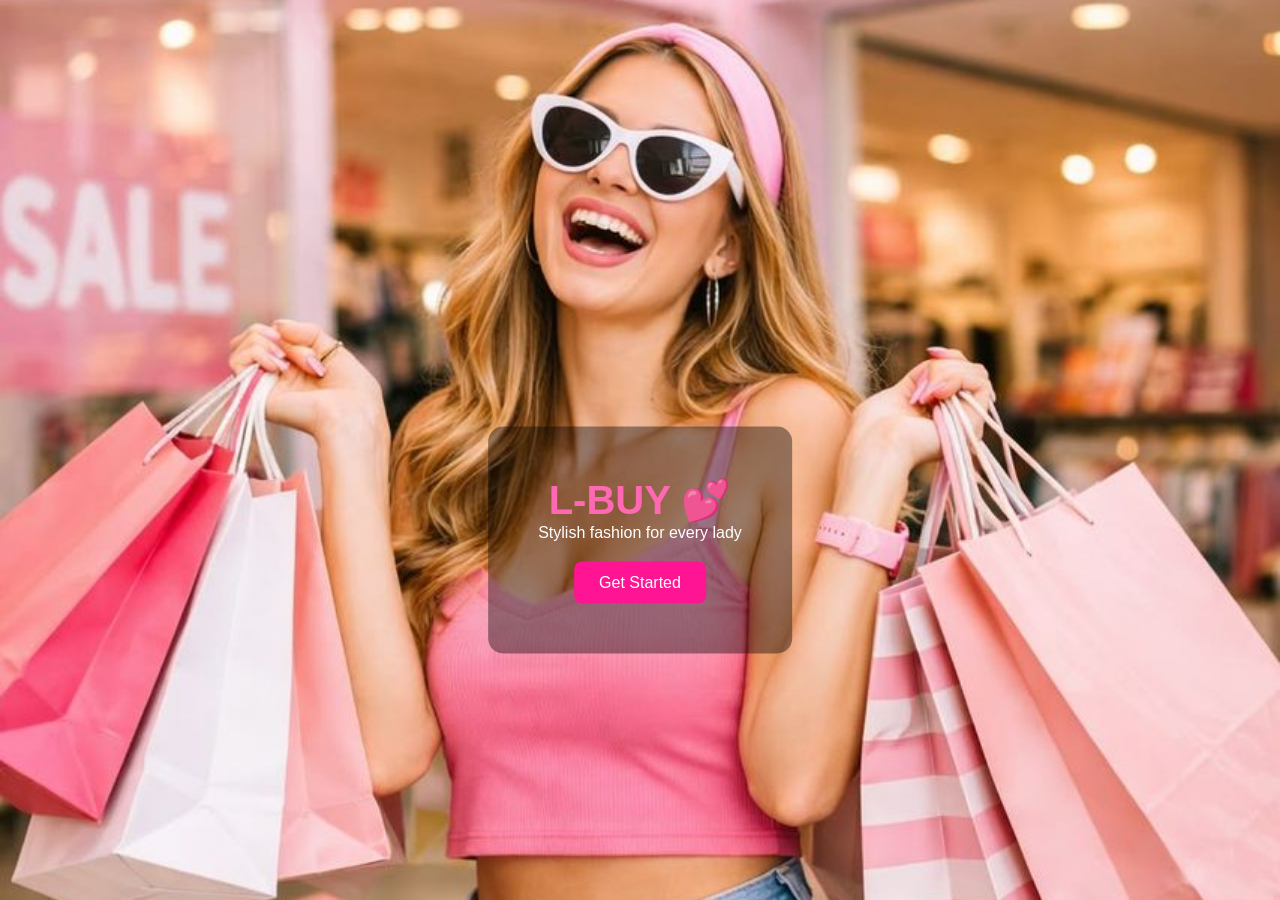
<file: index.html>
<!DOCTYPE html>
<html lang="en">
<head>
    <meta charset="UTF-8">
    <meta name="viewport" content="width=device-width, initial-scale=1.0">
    <title>Login Page</title>
    <link rel="stylesheet" href="index.css">
   
</head>
<body>
    <div class="slider">
    <img src="images/first.jpeg" class="active">
    <img src="images/second.jpeg">
    <img src="images/third.jpeg">
    <img src="images/fourth.jpeg">

    <div class="content">
      <h1>L-BUY 💕</h1>
      <p>Stylish fashion for every lady</p>
      <a href="login.html" class="btn">Get Started</a>
    </div>
  </div>

     <script src="script.js"></script>
</body>
</html>
</file>
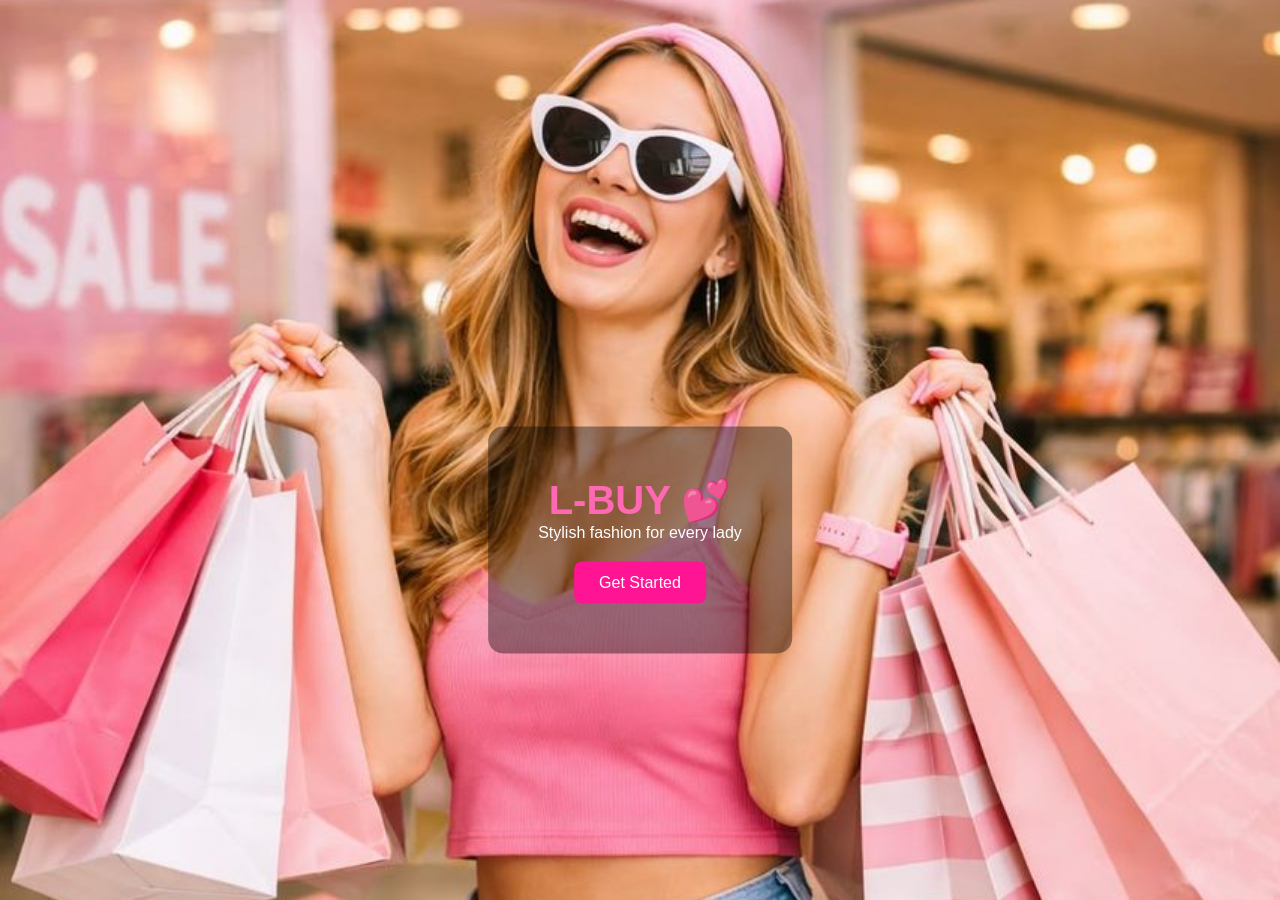
<file: html/index.html>
<!DOCTYPE html>
<html lang="en">
<head>
    <meta charset="UTF-8">
    <meta name="viewport" content="width=device-width, initial-scale=1.0">
    <title>Login Page</title>
    <link rel="stylesheet" href="../css/index.css">
   
</head>
<body>
    <div class="slider">
    <img src="../images/first.jpeg" class="active" alt="Fashion slide 1">
    <img src="../images/second.jpeg" alt="Fashion slide 2">
    <img src="../images/third.jpeg" alt="Fashion slide 3">
    <img src="../images/fourth.jpeg" alt="Fashion slide 4">

    <div class="content">
      <h1>L-BUY 💕</h1>
      <p>Stylish fashion for every lady</p>
      <a href="login.html" class="btn">Get Started</a>
    </div>
  </div>

    <script src="../js/script.js"></script>
</body>
</html>
</file>
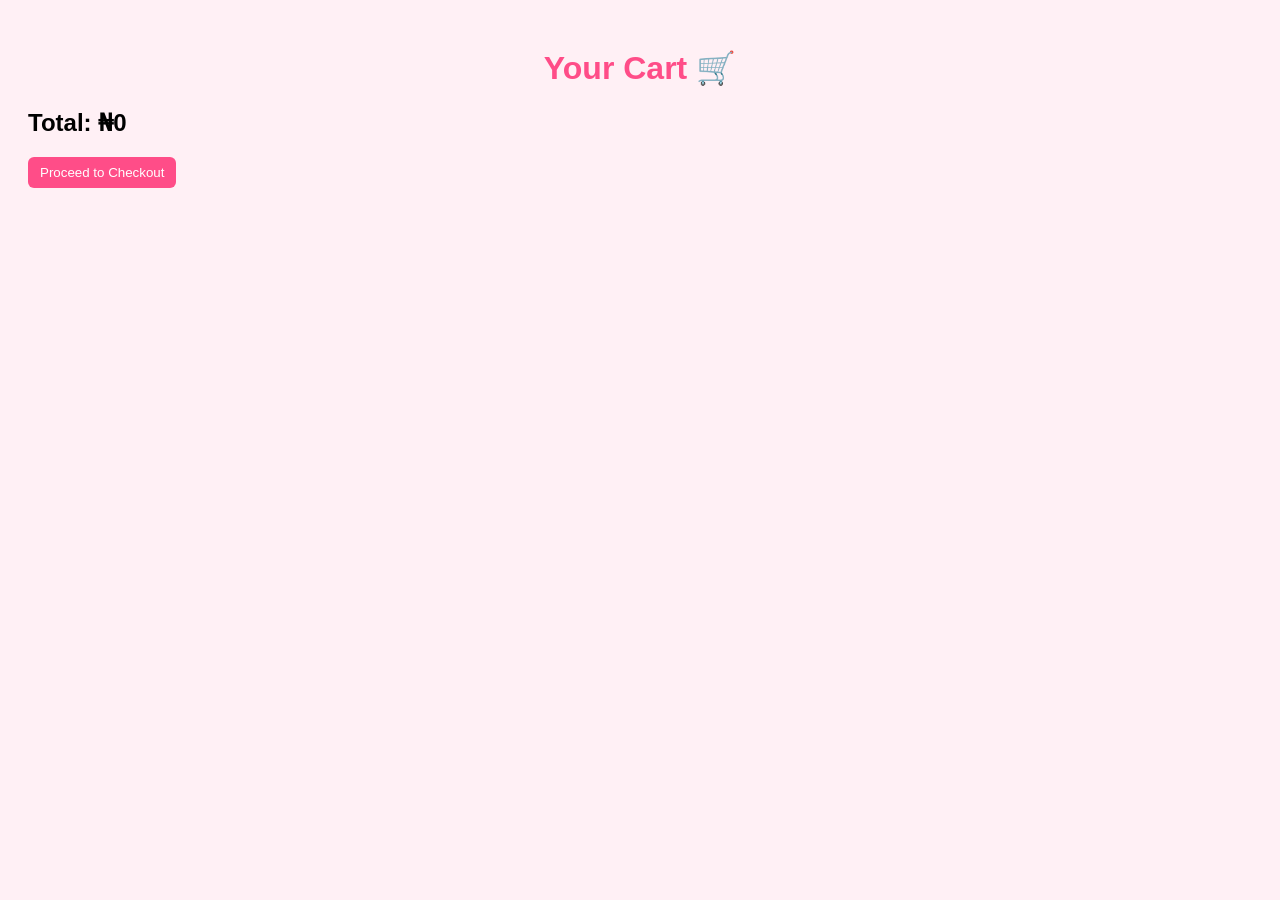
<file: cart.html>
<!DOCTYPE html>
<html lang="en">
<head>
    <meta charset="UTF-8">
    <meta name="viewport" content="width=device-width, initial-scale=1.0">
    <title>Cart | L-BUY</title>
    <link rel="stylesheet" href="cart.css">
</head>
<body>

<h1>Your Cart 🛒</h1>

<div id="cart-items"></div>

<h2 id="total"></h2>

<button onclick="window.location.href='checkout.html'">
    Proceed to Checkout
</button>

<script src="cart.js"></script>
</body>
</html>
</file>
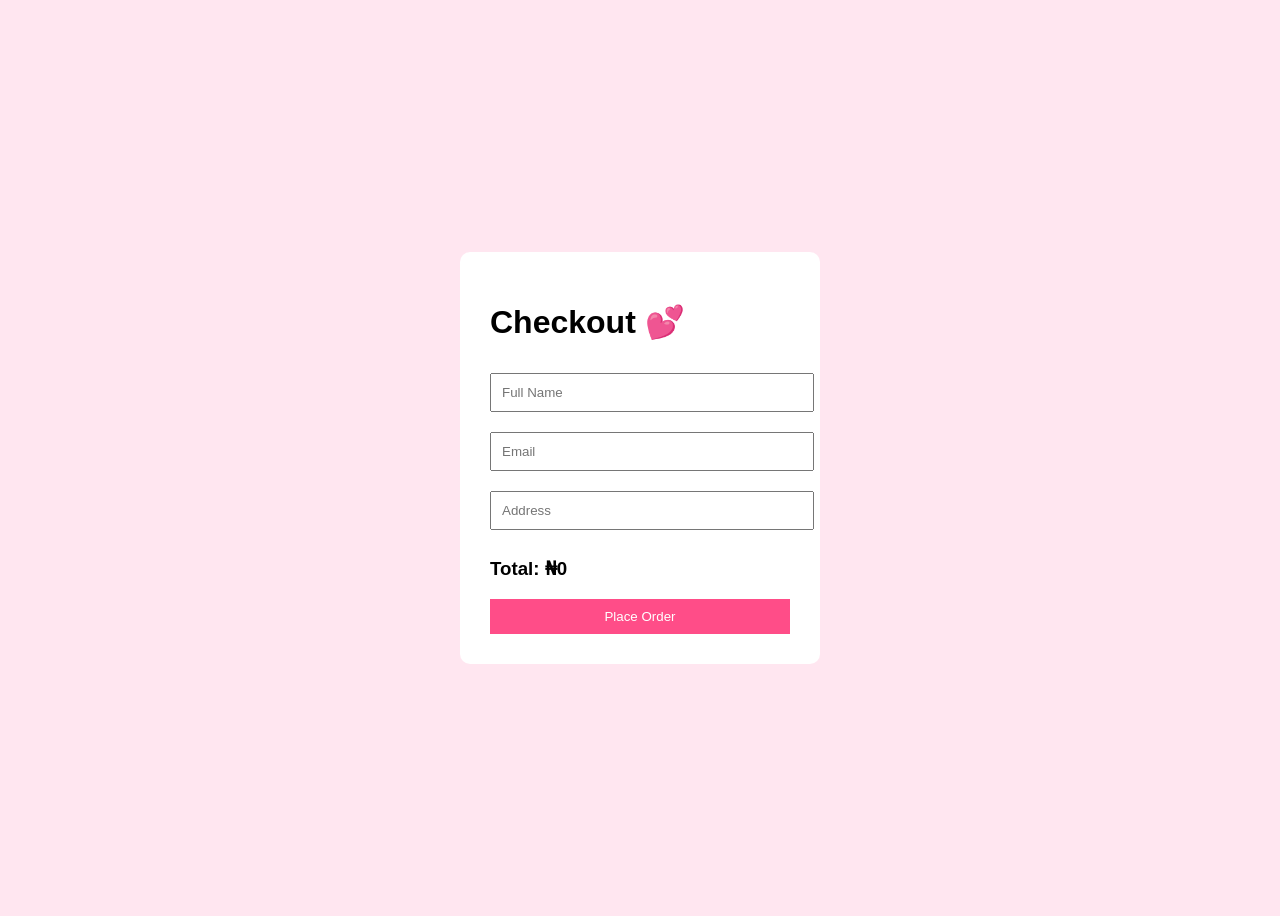
<file: checkout.html>
<!DOCTYPE html>
<html lang="en">
<head>
    <meta charset="UTF-8">
    <meta name="viewport" content="width=device-width, initial-scale=1.0">
    <title>Checkout | L-BUY</title>
    <link rel="stylesheet" href="checkout.css">
</head>
<body>



<form id="checkout-form">
    <h1>Checkout 💕</h1>
    <input type="text" placeholder="Full Name" required>
    <input type="email" placeholder="Email" required>
    <input type="text" placeholder="Address" required>

    <h3 id="total">Total: ₦0</h3>

    <button type="submit">Place Order</button>
</form>
<script src="https://js.paystack.co/v1/inline.js"></script>
<script src="checkout.js"></script>
</body>
</html>
</file>
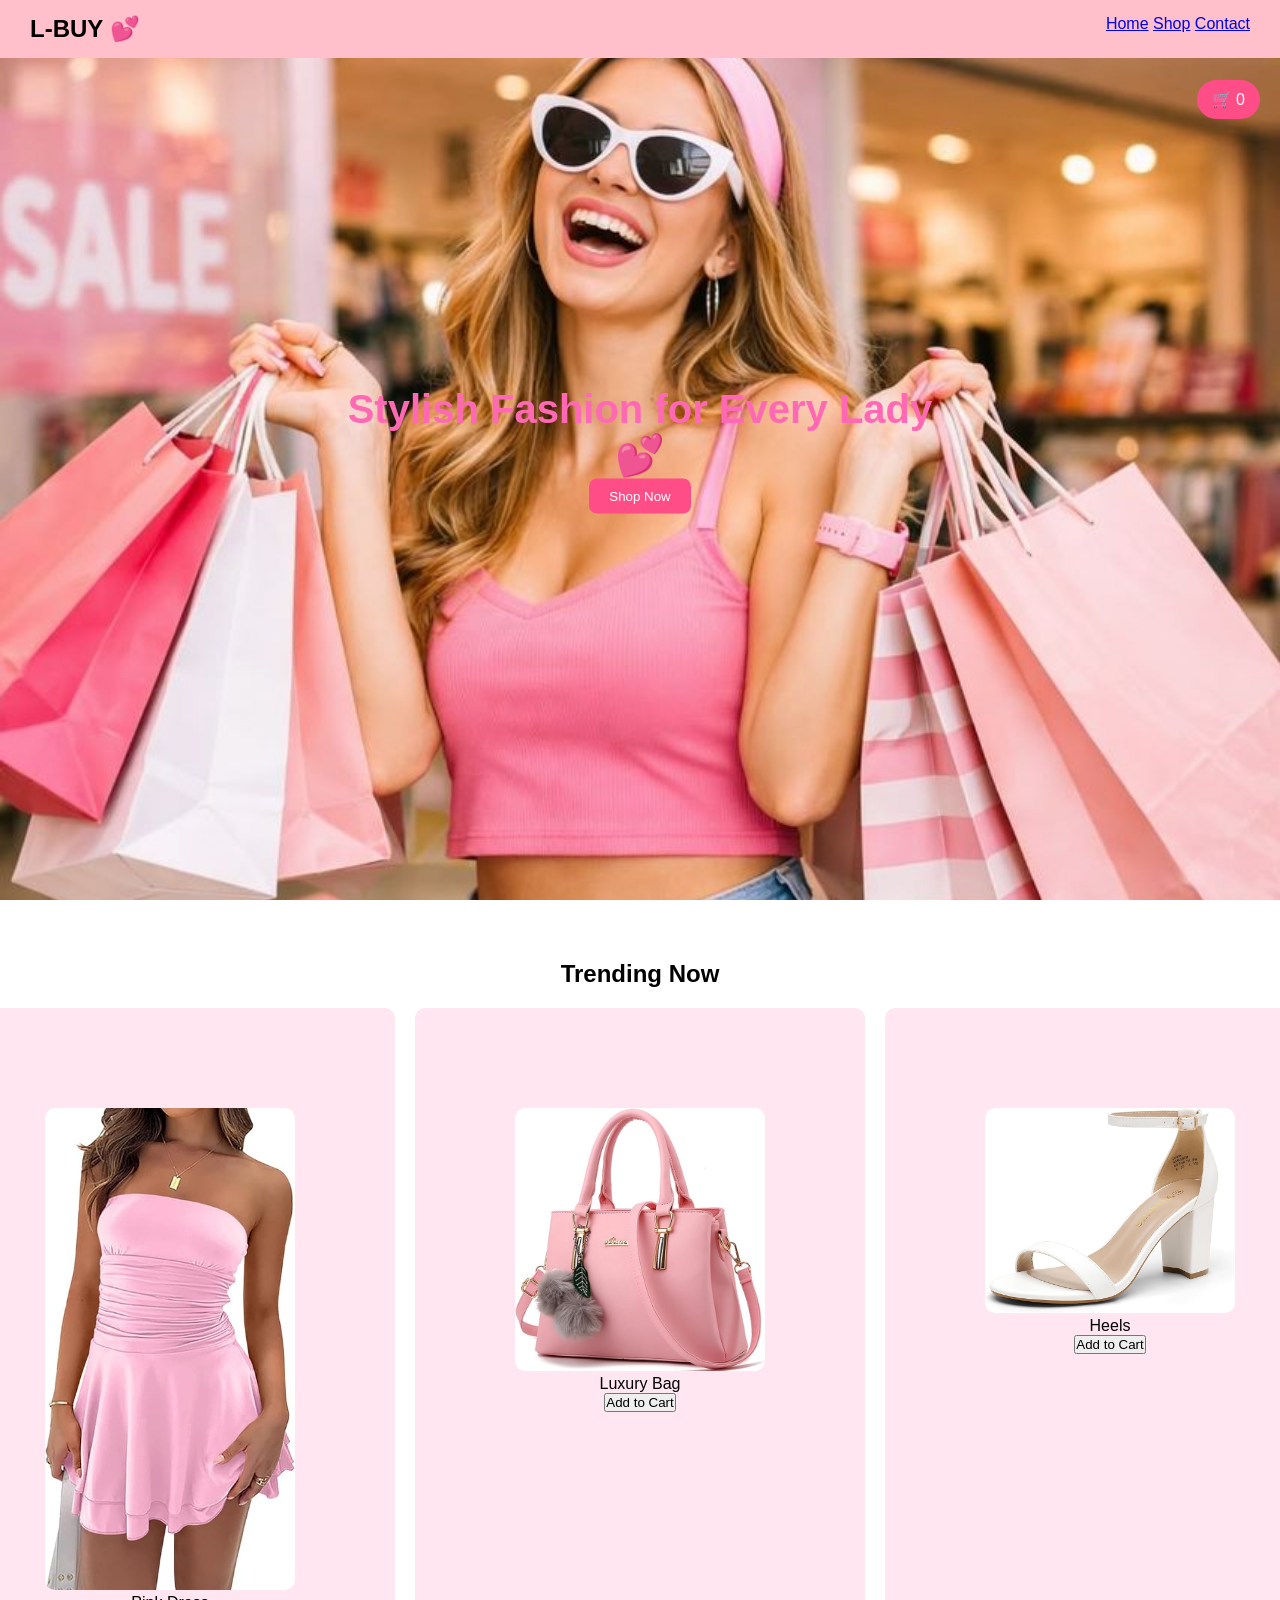
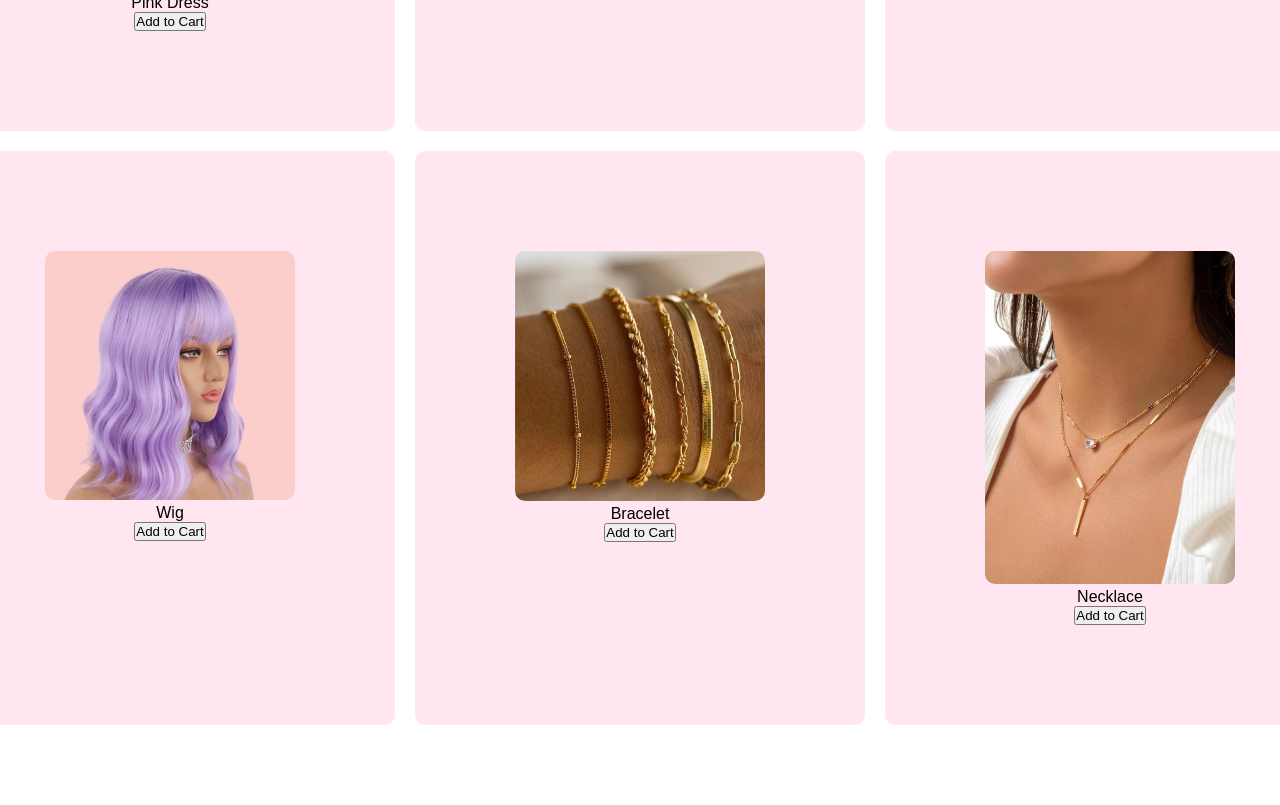
<file: home.html>
<!DOCTYPE html>
<html lang="en">
<head>
    <meta charset="UTF-8">
    <meta name="viewport" content="width=device-width, initial-scale=1.0">
    <title>L-BUY | Home</title>
    <link rel="stylesheet" href="index.css">
</head>

<body>

<!-- 🔝 NAVBAR -->
<header class="navbar">
    <h2>L-BUY 💕</h2>
    <nav>
        <a href="home.html">Home</a>
        <a href="shop.html">Shop</a>
        <a href="contact.html">Contact</a>
    </nav>
</header>

<!-- 🎞️ IMAGE SLIDER -->
<section class="slider">
    <img src="images/first.jpeg" class="slide active">
    <img src="images/second.jpeg" class="slide">
    <img src="images/third.jpeg" class="slide">
</section>

<!-- 🌸 HERO TEXT -->
<section class="hero-text">
    <h1>Stylish Fashion for Every Lady 💕</h1>
    <button onclick="goShop()">Shop Now</button>
</section>



    <section class="products" id="products">
    <h2>Trending Now</h2>

    <!-- 🛒 CART ICON -->
    <div class="cart-icon" onclick="window.location.href='cart.html'">
        🛒 <span id="cart-count">0</span>
    </div>

    <div class="product-container">

        <div class="product-card">
            <img src="images/pink dress.jpg">
            <p>Pink Dress</p>
            <button onclick="addToCart('Pink Dress')">Add to Cart</button>
        </div>

        <div class="product-card">
            <img src="images/pink bag.jpg">
            <p>Luxury Bag</p>
            <button onclick="addToCart('Luxury Bag')">Add to Cart</button>
        </div>

        <div class="product-card">
            <img src="images/heels.jpg">
            <p>Heels</p>
            <button onclick="addToCart('Heels')">Add to Cart</button>
            
        </div>
        <div class="product-card">
            <img src="images/wig.avif">
            <p>Wig</p>
            <button onclick="addToCart('Wig')">Add to Cart</button>
        </div>

        <div class="product-card">
            <img src="images/4 bracelet.jpg">
            <p>Bracelet</p>
            <button onclick="addToCart('Bracelet')">Add to Cart</button>
        </div>

        <div class="product-card">
            <img src="images/necklace.jpg">
            <p>Necklace</p>
            <button onclick="addToCart('Necklace')">Add to Cart</button>
        </div>

    </div>
</section>

<script src="script.js"></script>
</body>
</html>
</file>
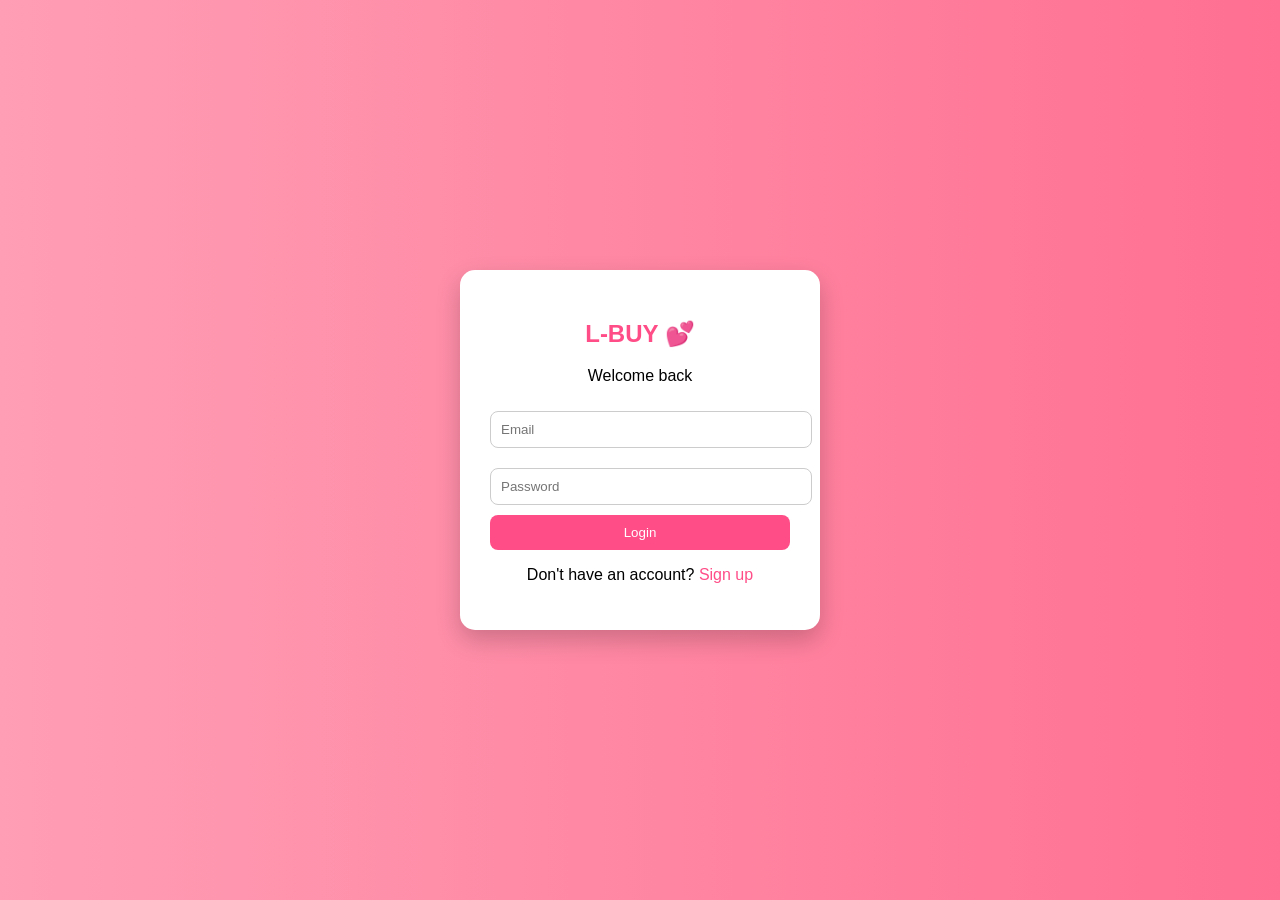
<file: login.html>
<!DOCTYPE html>
<html lang="en">
<head>
    <meta charset="UTF-8">
    <meta name="viewport" content="width=device-width, initial-scale=1.0">
    <title>Get Started</title>
    <link rel="stylesheet" href="login.css">
</head>
<body>

<div class="container">
    <h2>L-BUY 💕</h2>
    <p>Welcome back</p>

    <form onsubmit="loginUser(event)">
        <input type="email" placeholder="Email" required>
        <input type="password" placeholder="Password" required>

       <a href="home.html"><button type="submit">Login</button></a>
    </form>

    <p>Don't have an account? <a href="signup.html">Sign up</a></p>
</div>

<script src="login.js"></script>
</body>
</html>
</file>
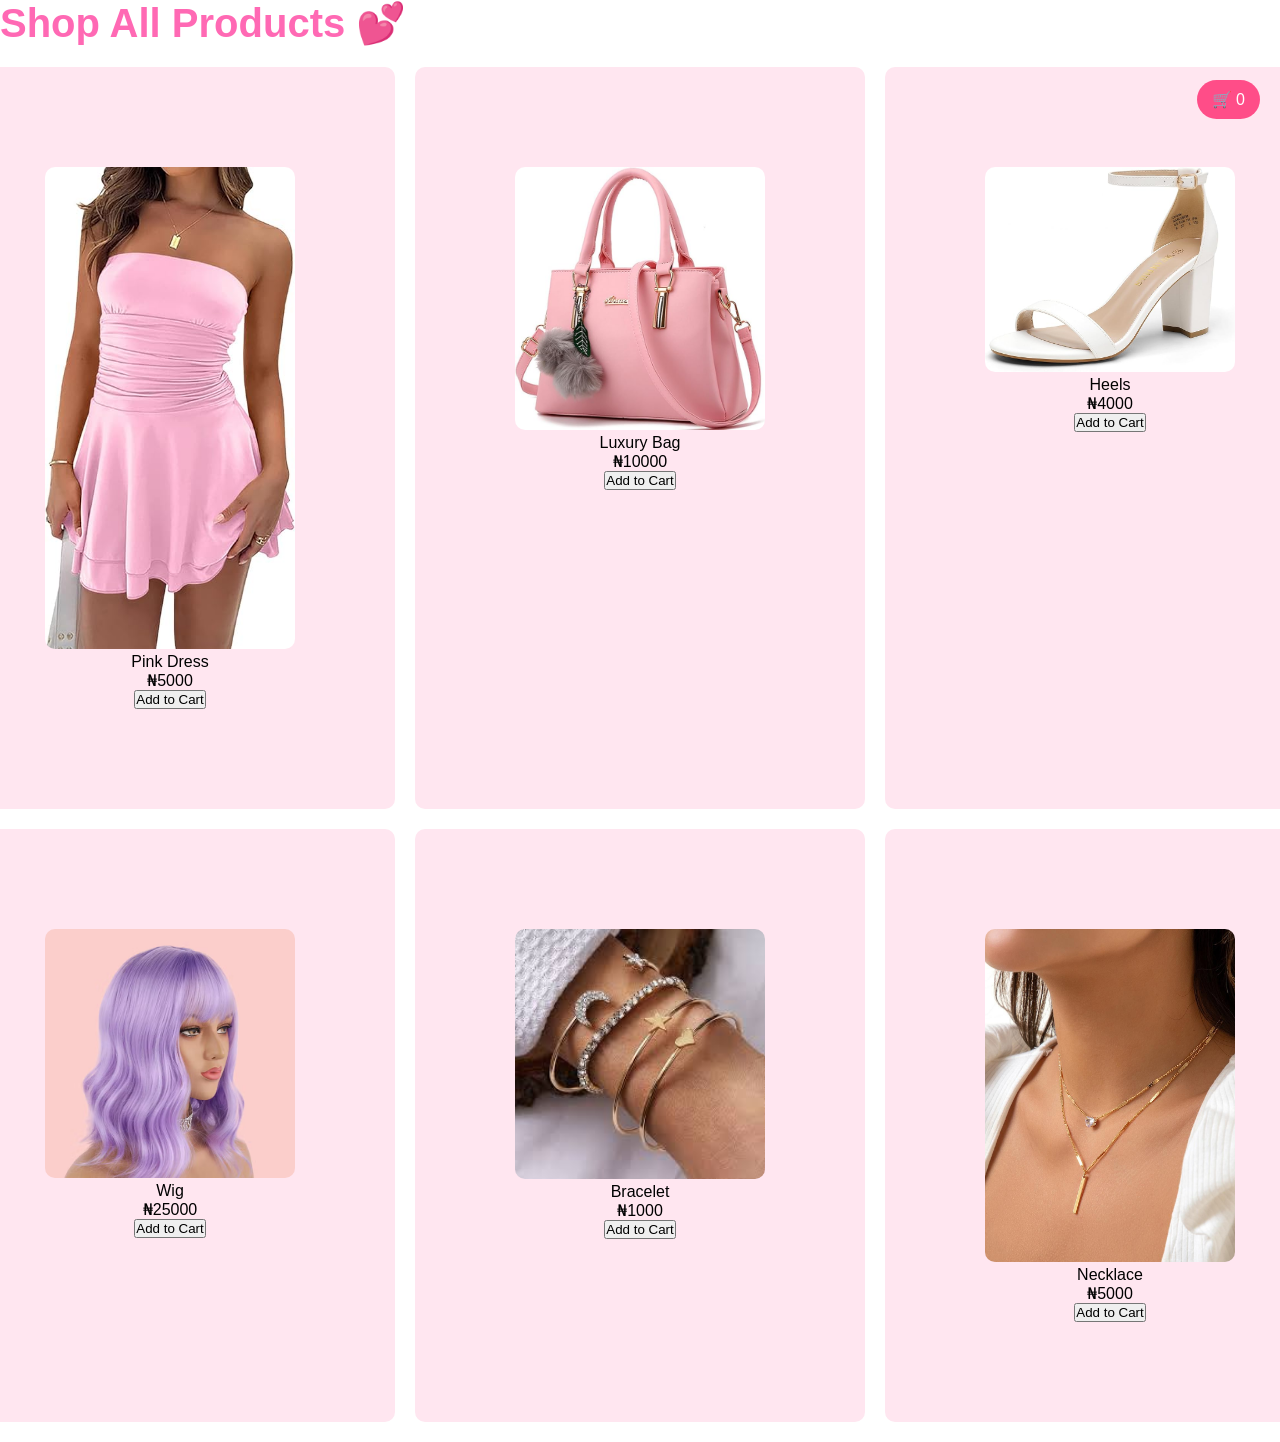
<file: shop.html>
<!DOCTYPE html>
<html lang="en">
<head>
    <meta charset="UTF-8">
    <meta name="viewport" content="width=device-width, initial-scale=1.0">
    <title>Shop | L-BUY</title>
    <link rel="stylesheet" href="index.css">
</head>
<body>

<h1>Shop All Products 💕</h1>

<!-- 🛒 CART ICON -->
<div class="cart-icon" onclick="window.location.href='cart.html'">
    🛒 <span id="count">0</span>
</div>

<div class="product-container">

    <div class="product-card">
        <img src="images/pink dress.jpg">
        <p>Pink Dress</p>
        <p>₦5000</p>
        <button onclick="addToCart('Pink Dress', 5000, 'images/dress.jpg')">
            Add to Cart
        </button>
    </div>

    <div class="product-card">
        <img src="images/pink bag.jpg">
        <p>Luxury Bag</p>
        <p>₦10000</p>
        <button onclick="addToCart('Luxury Bag', 10000, 'images/bag.jpg')">
            Add to Cart
        </button>
    </div>

    <div class="product-card">
        <img src="images/heels.jpg">
        <p>Heels</p>
        <p>₦4000</p>
        <button onclick="addToCart('Heels', 4000, 'images/heels.jpg')">
            Add to Cart
        </button>
    </div>

     <div class="product-card">
        <img src="images/wig.avif">
        <p>Wig</p>
        <p>₦25000</p>
        <button onclick="addToCart('Wig', 25000, 'images/wig.avif')">
            Add to Cart
        </button>
    </div>

     <div class="product-card">
        <img src="images/bracelet.jfif">
        <p>Bracelet</p>
        <p>₦1000</p>
        <button onclick="addToCart('Bracelet', 1000, 'images/bracelet.jfif')">
            Add to Cart
        </button>
    </div>

     <div class="product-card">
        <img src="images/necklace.jpg">
        <p>Necklace</p>
        <p>₦5000</p>
        <button onclick="addToCart('Necklace', 5000, 'images/necklace.jpg')">
            Add to Cart
        </button>
    </div>

    

    <!-- Add more products here -->

</div>

<script src="script.js"></script>
</body>
</html>
</file>
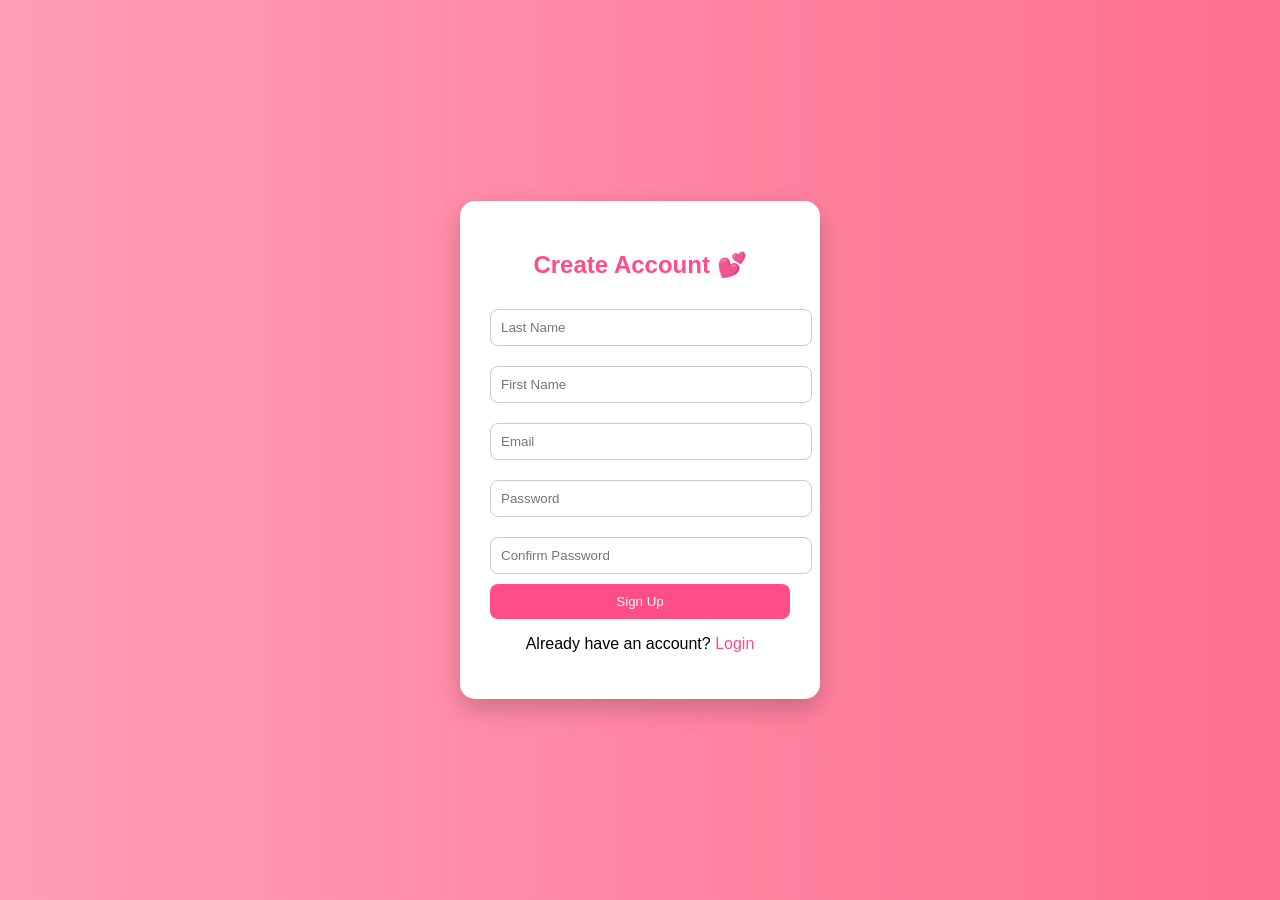
<file: signup.html>
<!DOCTYPE html>
<html lang="en">
<head>
    <meta charset="UTF-8">
    <meta name="viewport" content="width=device-width, initial-scale=1.0">
    <title>L-BUY | Sign Up</title>
    <link rel="stylesheet" href="login.css">
</head>
<body>

<div class="container">
    <h2>Create Account 💕</h2>

    <form onsubmit="signupUser(event)">
        <input type="text" placeholder="Last Name" required>
        <input type="text" placeholder="First Name" required>
        <input type="email" placeholder="Email" required>
        <input type="password" placeholder="Password" required>
        <input type="confirm password" placeholder="Confirm Password" required>
        <button type="submit">Sign Up</button>
    </form>

    <p>Already have an account? <a href="login.html">Login</a></p>
</div>

<script src="login.js"></script>
</body>
</html>
</file>
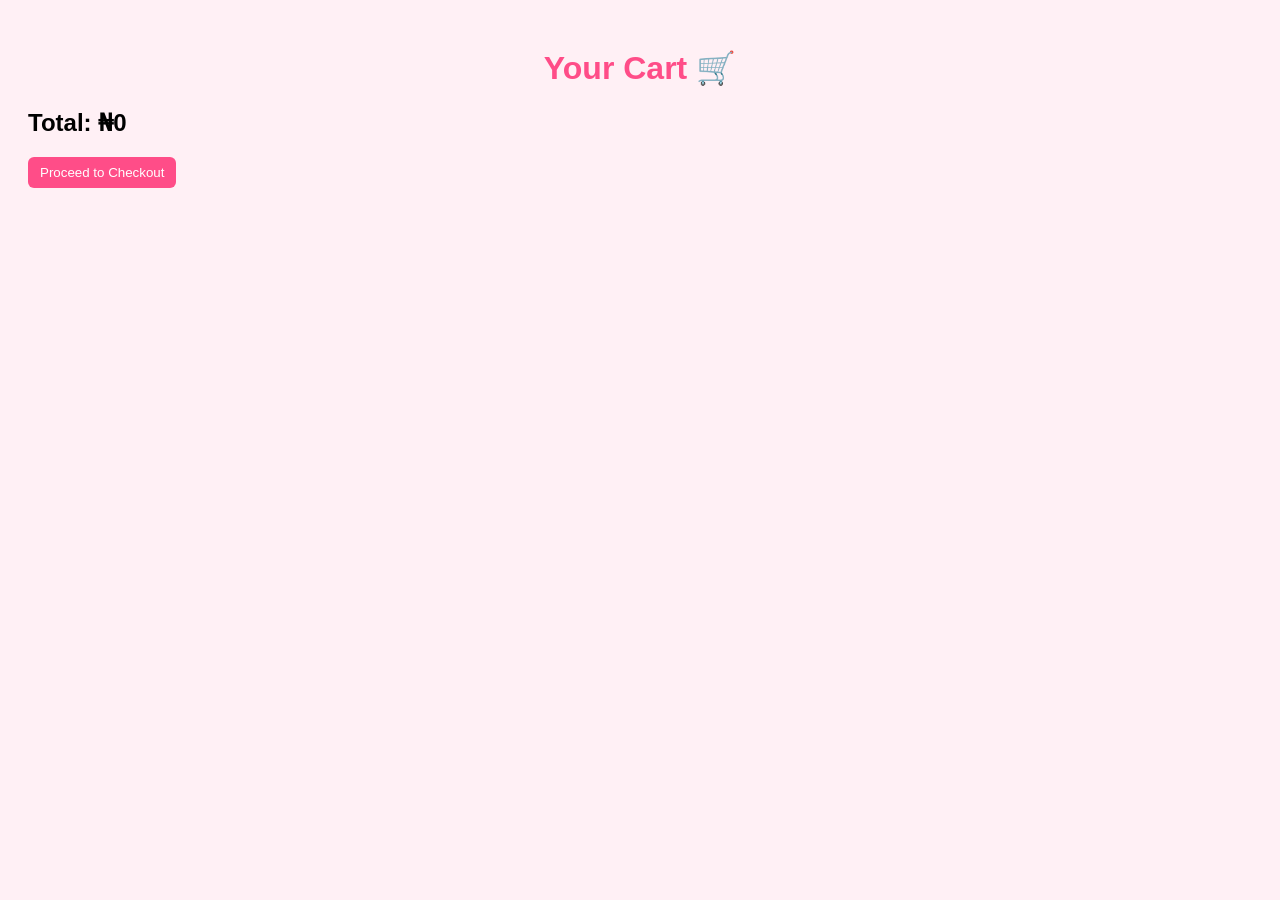
<file: html/cart.html>
<!DOCTYPE html>
<html lang="en">
<head>
    <meta charset="UTF-8">
    <meta name="viewport" content="width=device-width, initial-scale=1.0">
    <title>Cart | L-BUY</title>
    <link rel="stylesheet" href="../css/cart.css">
</head>
<body>

<h1>Your Cart 🛒</h1>

<div id="cart-items"></div>

<h2 id="total"></h2>

<button onclick="window.location.href='checkout.html'">
    Proceed to Checkout
</button>

<script src="../js/cart.js"></script>
</body>
</html>
</file>
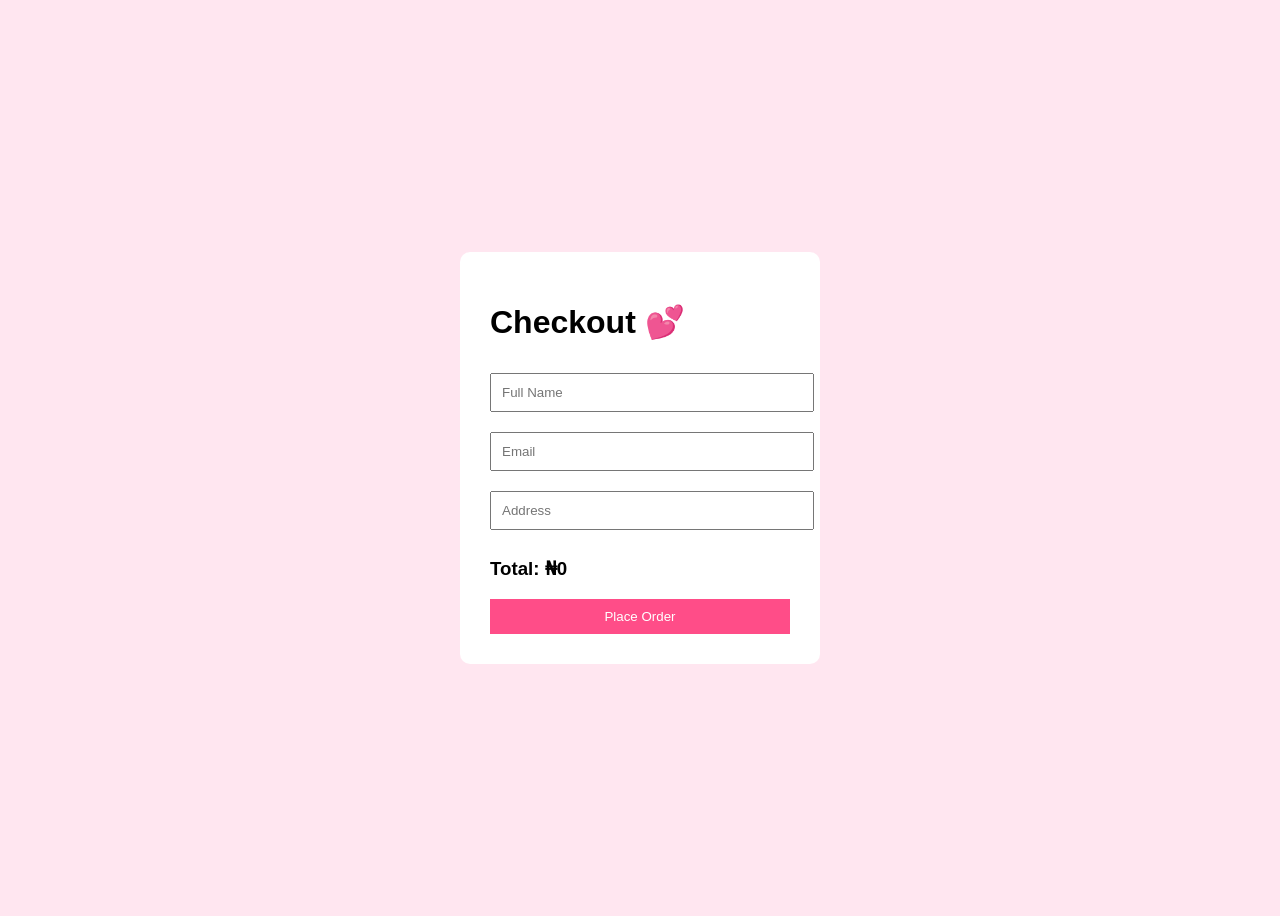
<file: html/checkout.html>
<!DOCTYPE html>
<html lang="en">
<head>
    <meta charset="UTF-8">
    <meta name="viewport" content="width=device-width, initial-scale=1.0">
    <title>Checkout | L-BUY</title>
    <link rel="stylesheet" href="../css/checkout.css">
</head>
<body>



<form id="checkout-form">
    <h1>Checkout 💕</h1>
    <input type="text" placeholder="Full Name" required>
    <input type="email" placeholder="Email" required>
    <input type="text" placeholder="Address" required>

    <h3 id="total">Total: ₦0</h3>

    <button type="submit">Place Order</button>
</form>
<script src="https://js.paystack.co/v1/inline.js"></script>
<script src="../js/checkout.js"></script>
</body>
</html>
</file>
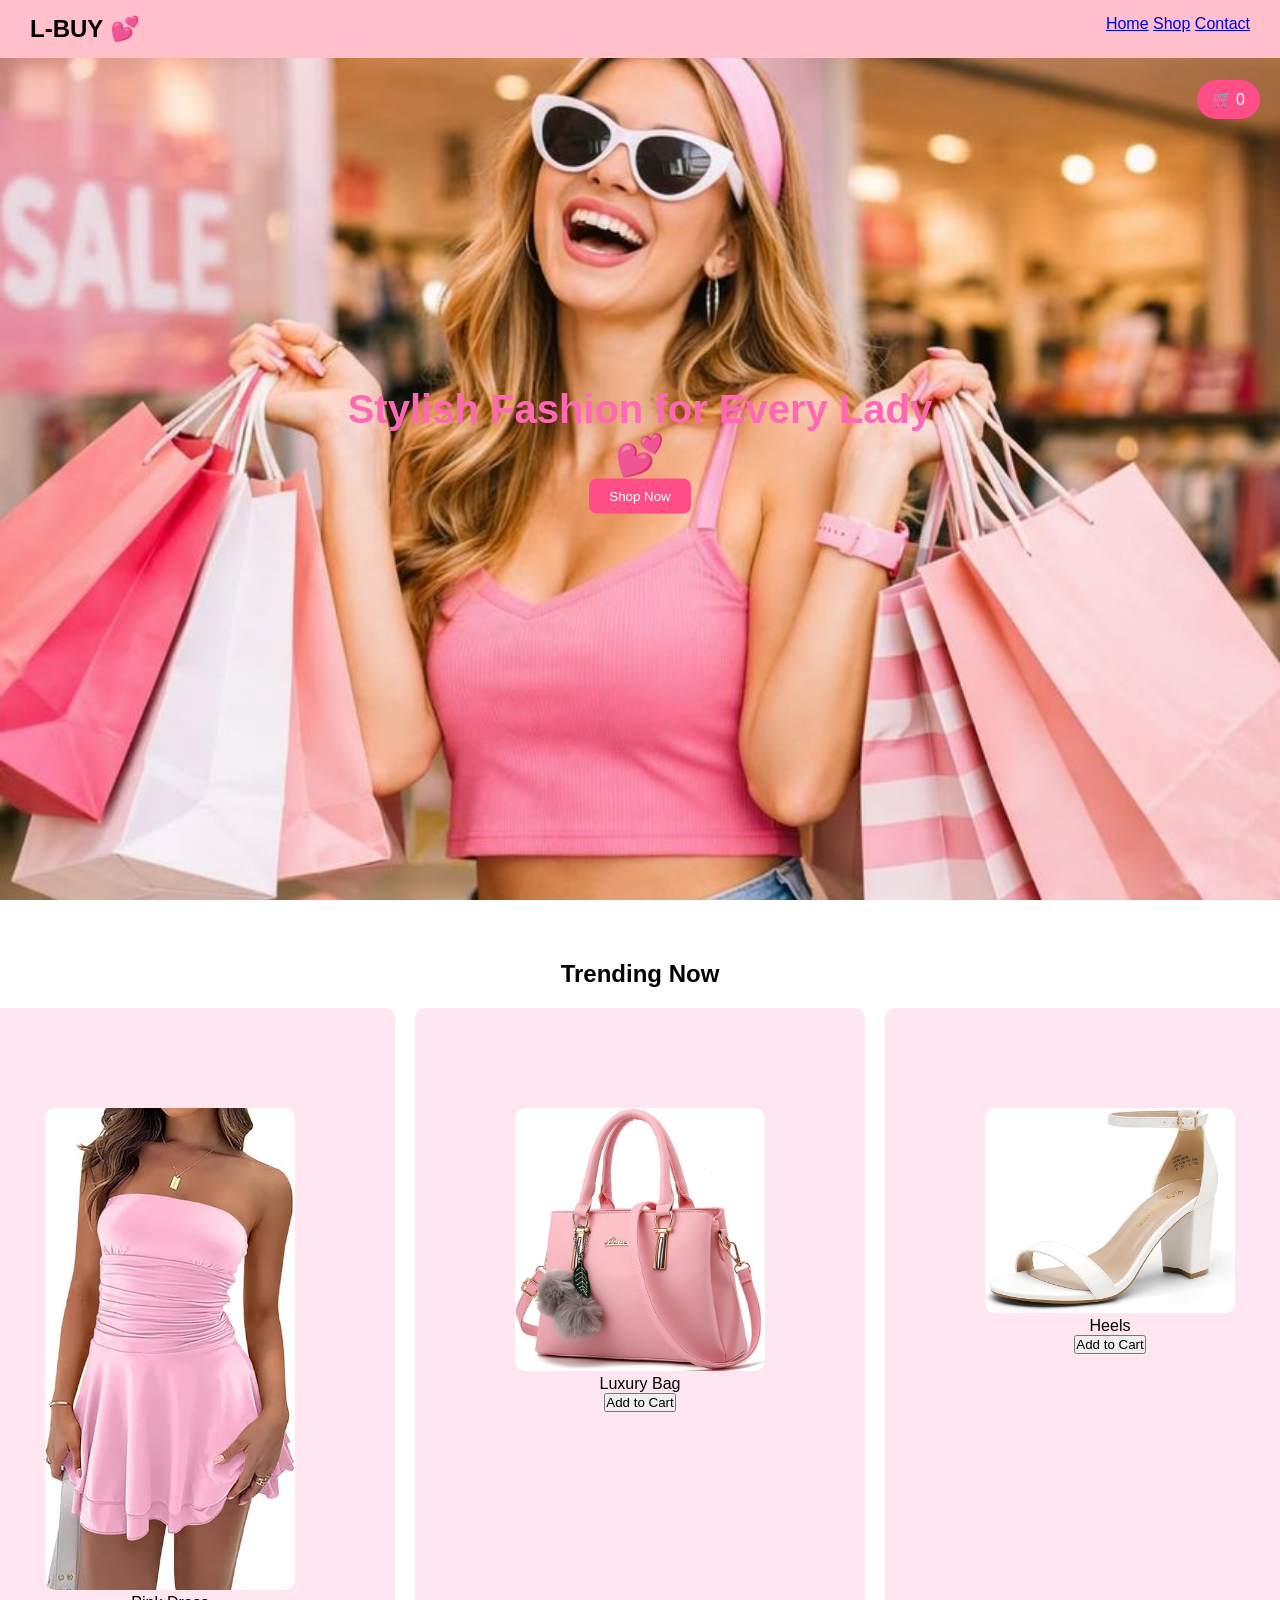
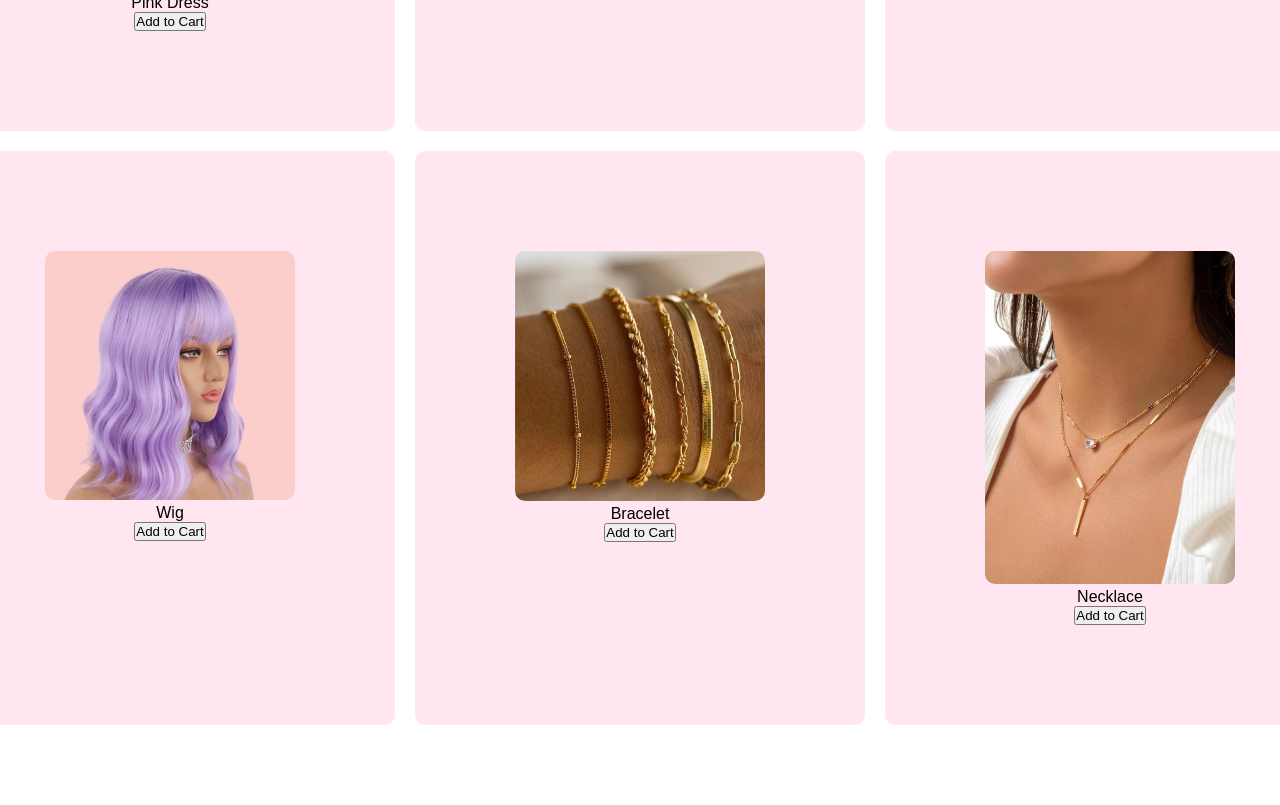
<file: html/home.html>
<!DOCTYPE html>
<html lang="en">
<head>
    <meta charset="UTF-8">
    <meta name="viewport" content="width=device-width, initial-scale=1.0">
    <title>L-BUY | Home</title>
    <link rel="stylesheet" href="../css/index.css">
</head>

<body>

<!-- 🔝 NAVBAR -->
<header class="navbar">
    <h2>L-BUY 💕</h2>
    <nav>
        <a href="home.html">Home</a>
        <a href="shop.html">Shop</a>
        <a href="contact.html">Contact</a>
    </nav>
</header>

<!-- 🎞️ IMAGE SLIDER -->
<section class="slider">
    <img src="../images/first.jpeg" class="slide active" alt="Fashion slide 1">
    <img src="../images/second.jpeg" class="slide" alt="Fashion slide 2">
    <img src="../images/third.jpeg" class="slide" alt="Fashion slide 3">
</section>

<!-- 🌸 HERO TEXT -->
<section class="hero-text">
    <h1>Stylish Fashion for Every Lady 💕</h1>
    <button onclick="goShop()">Shop Now</button>
</section>



    <section class="products" id="products">
    <h2>Trending Now</h2>

    <!-- 🛒 CART ICON -->
    <div class="cart-icon" onclick="window.location.href='cart.html'">
        🛒 <span id="cart-count">0</span>
    </div>

    <div class="product-container">

        <div class="product-card">
            <img src="../images/pink dress.jpg" alt="Pink Dress">
            <p>Pink Dress</p>
            <button onclick="addToCart('Pink Dress')">Add to Cart</button>
        </div>

        <div class="product-card">
            <img src="../images/pink bag.jpg" alt="Luxury Bag">
            <p>Luxury Bag</p>
            <button onclick="addToCart('Luxury Bag')">Add to Cart</button>
        </div>

        <div class="product-card">
            <img src="../images/heels.jpg" alt="Heels">
            <p>Heels</p>
            <button onclick="addToCart('Heels')">Add to Cart</button>
            
        </div>
        <div class="product-card">
            <img src="../images/wig.avif" alt="Wig">
            <p>Wig</p>
            <button onclick="addToCart('Wig')">Add to Cart</button>
        </div>

        <div class="product-card">
            <img src="../images/4 bracelet.jpg" alt="Bracelet">
            <p>Bracelet</p>
            <button onclick="addToCart('Bracelet')">Add to Cart</button>
        </div>

        <div class="product-card">
            <img src="../images/necklace.jpg" alt="Necklace">
            <p>Necklace</p>
            <button onclick="addToCart('Necklace')">Add to Cart</button>
        </div>

    </div>
</section>

<script src="../js/script.js"></script>
</body>
</html>
</file>
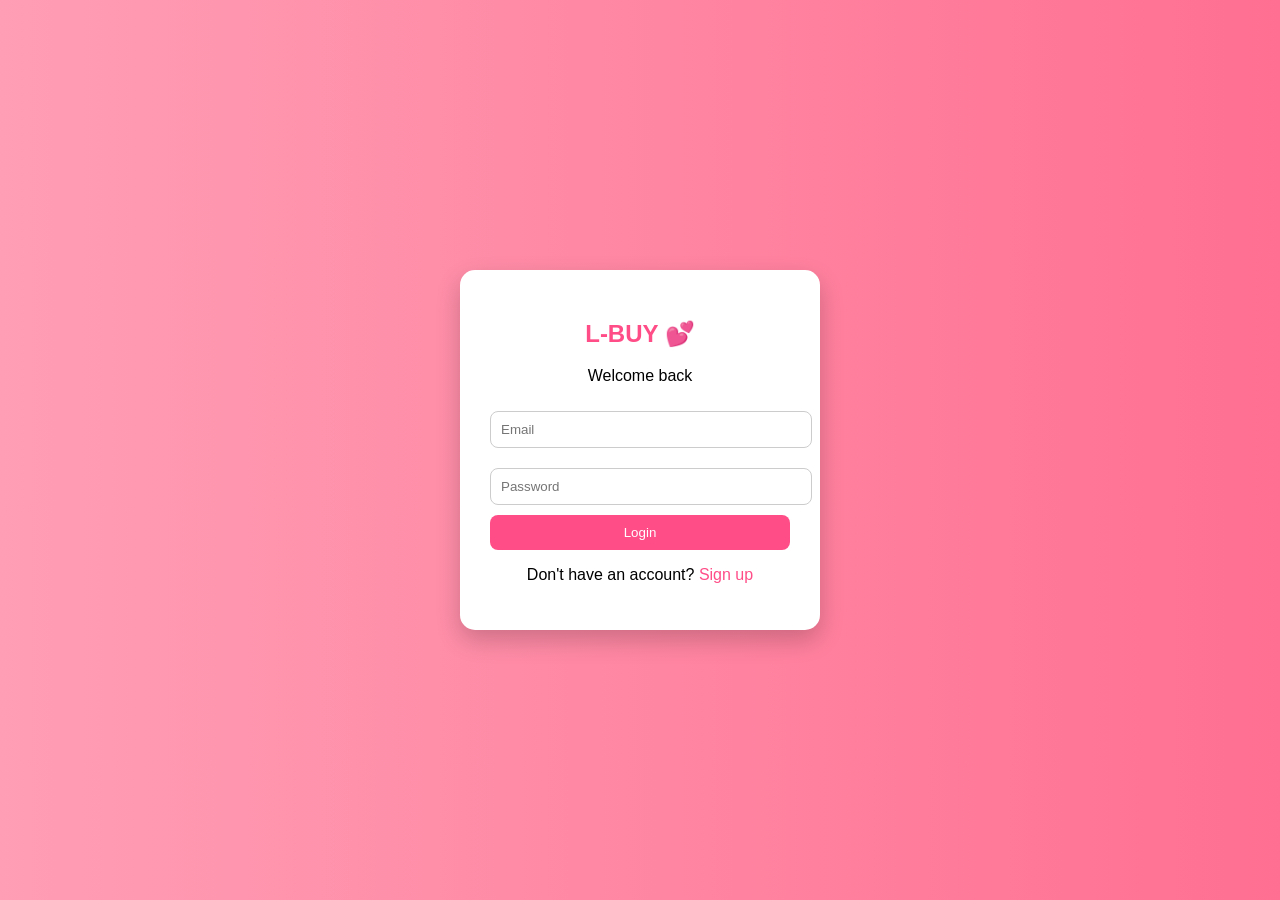
<file: html/login.html>
<!DOCTYPE html>
<html lang="en">
<head>
    <meta charset="UTF-8">
    <meta name="viewport" content="width=device-width, initial-scale=1.0">
    <title>Get Started</title>
    <link rel="stylesheet" href="../css/login.css">
</head>
<body>

<div class="container">
    <h2>L-BUY 💕</h2>
    <p>Welcome back</p>

    <form onsubmit="loginUser(event)">
        <input type="email" placeholder="Email" required>
        <input type="password" placeholder="Password" required>

       <a href="home.html"><button type="submit">Login</button></a>
    </form>

    <p>Don't have an account? <a href="signup.html">Sign up</a></p>
</div>

<script src="../js/login.js"></script>
</body>
</html>
</file>
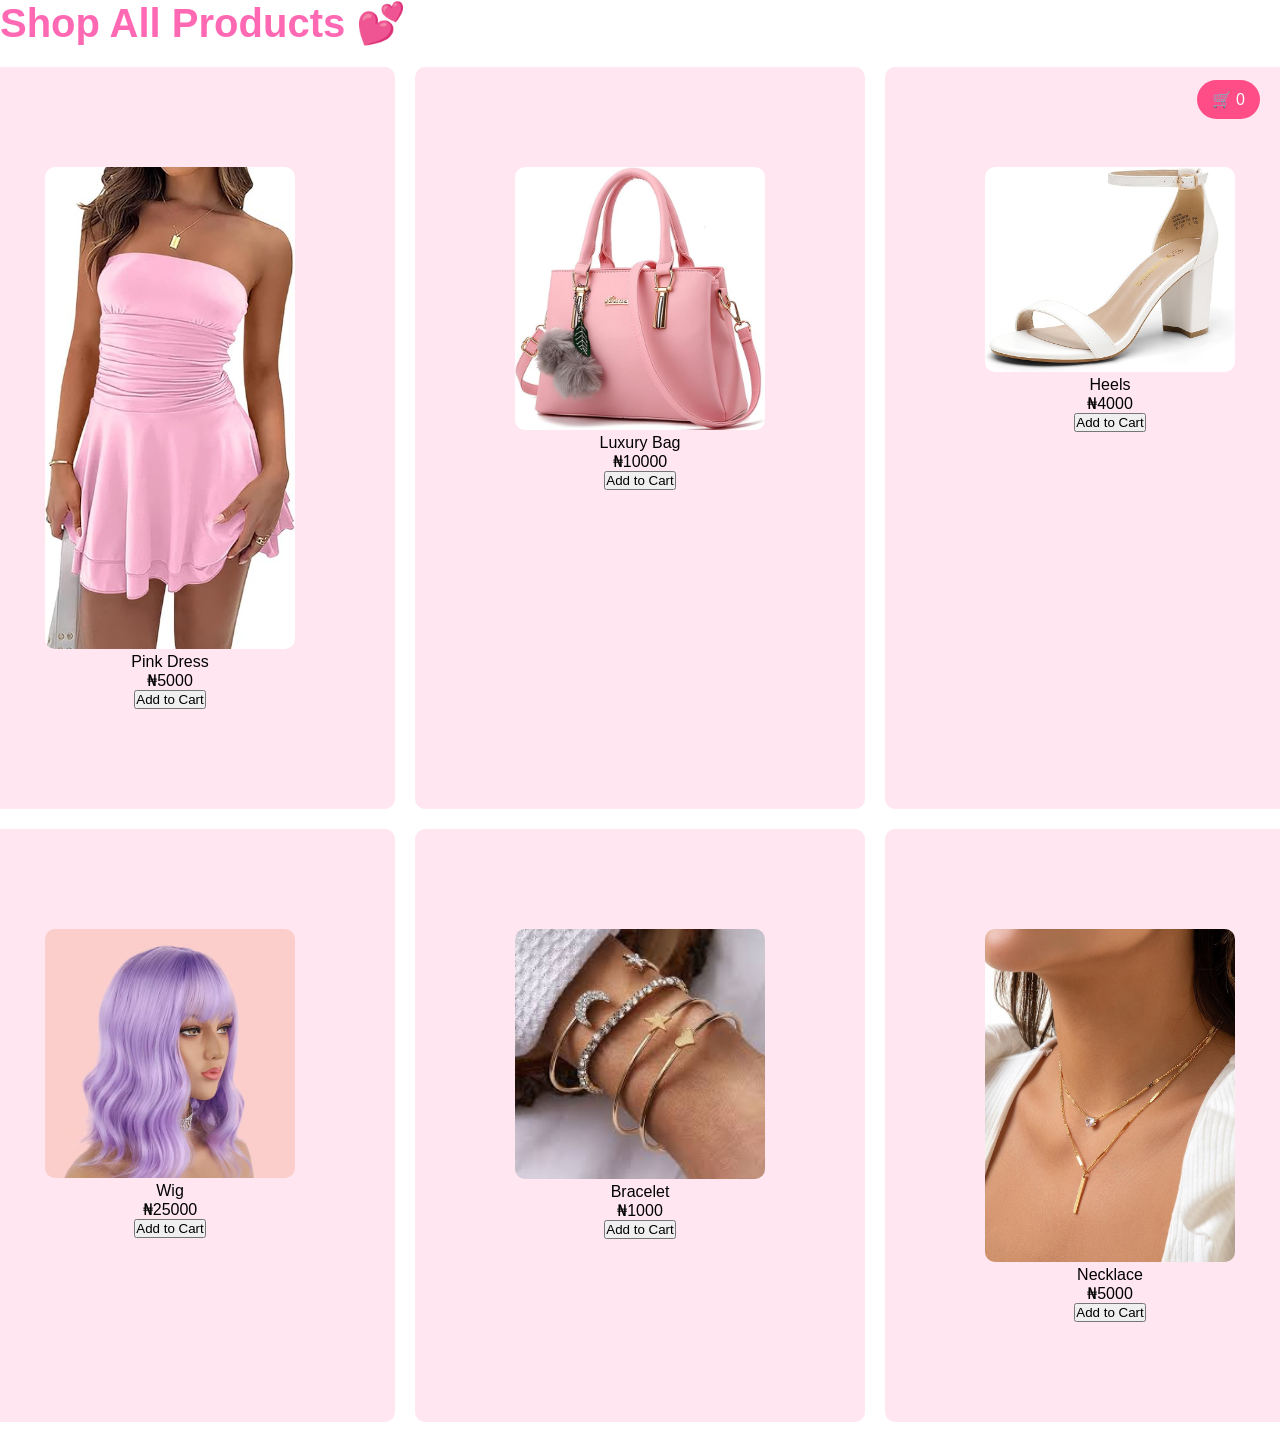
<file: html/shop.html>
<!DOCTYPE html>
<html lang="en">
<head>
    <meta charset="UTF-8">
    <meta name="viewport" content="width=device-width, initial-scale=1.0">
    <title>Shop | L-BUY</title>
    <link rel="stylesheet" href="../css/index.css">
</head>
<body>

<h1>Shop All Products 💕</h1>

<!-- 🛒 CART ICON -->
<div class="cart-icon" onclick="window.location.href='cart.html'">
    🛒 <span id="count">0</span>
</div>

<div class="product-container">

    <div class="product-card">
        <img src="../images/pink dress.jpg" alt="Pink Dress">
        <p>Pink Dress</p>
        <p>₦5000</p>
        <button onclick="addToCart('Pink Dress', 5000, '../images/pink dress.jpg')">
            Add to Cart
        </button>
    </div>

    <div class="product-card">
        <img src="../images/pink bag.jpg" alt="Luxury Bag">
        <p>Luxury Bag</p>
        <p>₦10000</p>
        <button onclick="addToCart('Luxury Bag', 10000, '../images/pink bag.jpg')">
            Add to Cart
        </button>
    </div>

    <div class="product-card">
        <img src="../images/heels.jpg" alt="Heels">
        <p>Heels</p>
        <p>₦4000</p>
        <button onclick="addToCart('Heels', 4000, '../images/heels.jpg')">
            Add to Cart
        </button>
    </div>

     <div class="product-card">
        <img src="../images/wig.avif" alt="Wig">
        <p>Wig</p>
        <p>₦25000</p>
        <button onclick="addToCart('Wig', 25000, '../images/wig.avif')">
            Add to Cart
        </button>
    </div>

     <div class="product-card">
        <img src="../images/bracelet.jfif" alt="Bracelet">
        <p>Bracelet</p>
        <p>₦1000</p>
        <button onclick="addToCart('Bracelet', 1000, '../images/bracelet.jfif')">
            Add to Cart
        </button>
    </div>

     <div class="product-card">
        <img src="../images/necklace.jpg" alt="Necklace">
        <p>Necklace</p>
        <p>₦5000</p>
        <button onclick="addToCart('Necklace', 5000, '../images/necklace.jpg')">
            Add to Cart
        </button>
    </div>

    

    <!-- Add more products here -->

</div>

<script src="../js/script.js"></script>
</body>
</html>
</file>
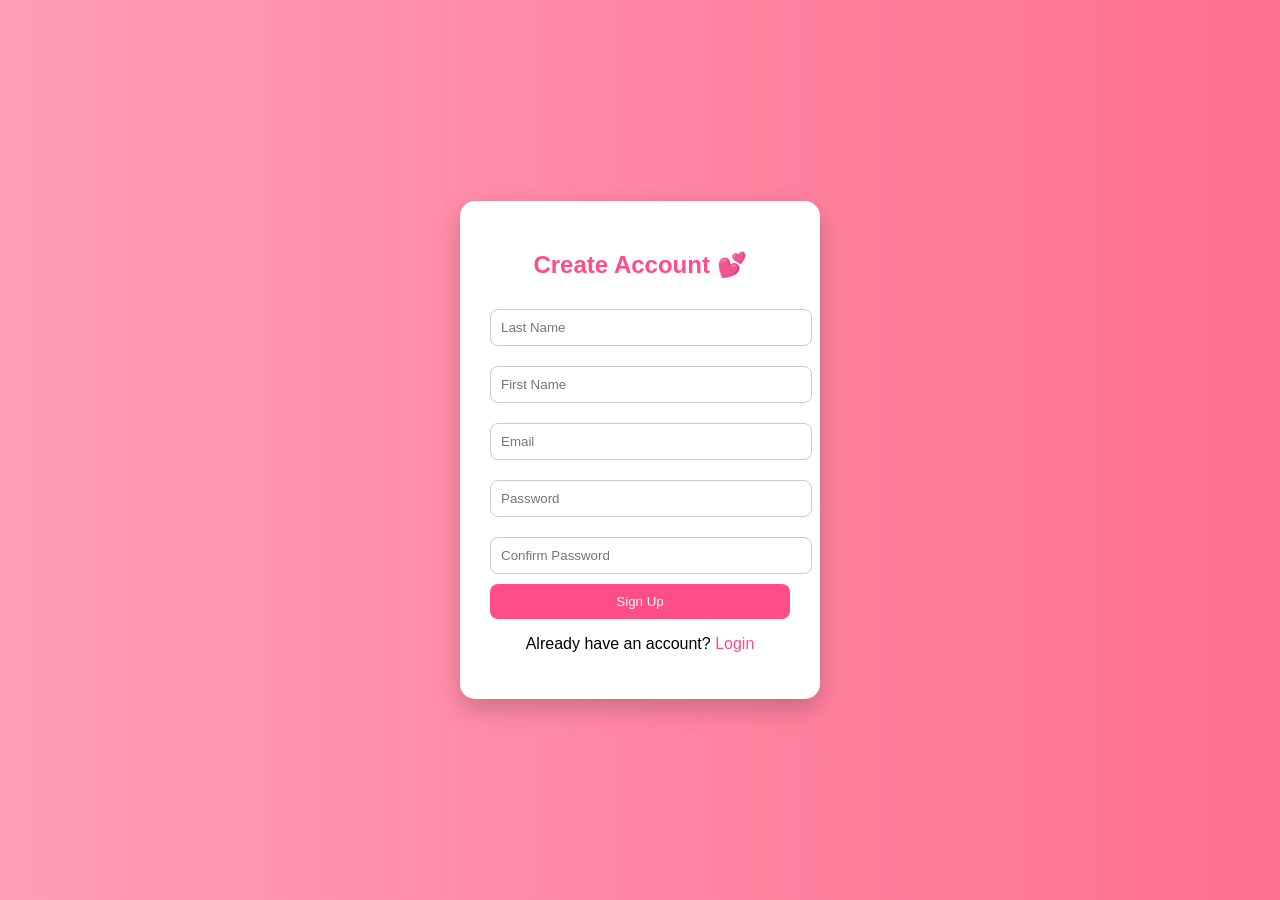
<file: html/signup.html>
<!DOCTYPE html>
<html lang="en">
<head>
    <meta charset="UTF-8">
    <meta name="viewport" content="width=device-width, initial-scale=1.0">
    <title>L-BUY | Sign Up</title>
    <link rel="stylesheet" href="../css/login.css">
</head>
<body>

<div class="container">
    <h2>Create Account 💕</h2>

    <form onsubmit="signupUser(event)">
        <input type="text" placeholder="Last Name" required>
        <input type="text" placeholder="First Name" required>
        <input type="email" placeholder="Email" required>
        <input type="password" placeholder="Password" required>
        <input type="confirm password" placeholder="Confirm Password" required>
        <button type="submit">Sign Up</button>
    </form>

    <p>Already have an account? <a href="login.html">Login</a></p>
</div>

<script src="../js/login.js"></script>
</body>
</html>
</file>
<file: index.css>
* {
  margin: 0;
  padding: 0;
  box-sizing: border-box;
}

body {
    margin: 0;
      font-family: Arial, sans-serif;
    }

    /* SLIDER */
    .slider {
      position: relative;
      height: 100vh;
      width: 100%;
      overflow: hidden;
    }

    .slider img {
      position: absolute;
      width: 100%;
      height: 100%;
      object-fit: cover;
      opacity: 0;
      transition: opacity 1.5s ease-in-out;
    } 

    .slider img.active {
      opacity: 1;
    }

    /* CONTENT ON TOP */
    .content{
      position: absolute;
      top: 60%;
      left: 50%;
      transform: translate(-50%, -50%);
      text-align: center;
      color: white;
      background: rgba(0,0,0,0.4);
      padding: 50px;
      border-radius: 15px;
    }

    h1 {
      font-size: 40px;
      color: #ff69b4;
    }

    .btn {
      display: inline-block;
      margin-top: 20px;
      padding: 12px 25px;
      background: #ff1493;
      color: white;
      text-decoration: none;
      border-radius: 8px;
    }

    .btn:hover {
      background: #e01383;
    }

   body {
    margin: 0;
    font-family: Arial, sans-serif;
}
/* NAVBAR */
.navbar {
    display: flex;
    justify-content: space-between;
    padding: 15px 30px;
    background: pink;
    position: fixed;
    width: 100%;
    top: 0;
    z-index: 10;
}

/* SLIDER */
 .slider {
    height: 100vh;
    position: relative;
} 

.slide {
    position: absolute;
    width: 100%;
    height: 100vh;
    object-fit: cover;
    opacity: 0;
    transition: 1s;
}

.slide.active {
    opacity: 1;
}  

/* HERO TEXT */
.hero-text {
    position: absolute;
    top: 50%;
    left: 50%;
    transform: translate(-50%, -50%);
    color: white;
    text-align: center;
}

.hero-text button {
    padding: 10px 20px;
    background: #ff4d88;
    border: none;
    color: white;
    border-radius: 8px;
    cursor: pointer;
}

/* PRODUCTS */
.products {
    padding: 60px;
    text-align: center;
}

.product-container {
    display: grid;
    justify-content: center;
    gap: 20px;
    grid-template-columns: repeat(3, 1fr); /* 3 per row */
    padding: 20px;
}

.product-card {
    background: #ffe6f0;
    padding: 100px;
    border-radius: 10px;
    text-align: center;
}

.product-card img {
    width: 250px;
    border-radius: 10px;
}

/* CART ICON */
.cart-icon {
    position: fixed;
    top: 80px;
    right: 20px;
    background: #ff4d88;
    color: white;
    padding: 10px 15px;
    border-radius: 20px;
    cursor: pointer;
    z-index: 20;
}


/* Tablet */
@media (max-width: 768px) {
    .product-container {
        grid-template-columns: repeat(2, 1fr);
    }
}

/* Mobile */
@media (max-width: 480px) {
    .product-container {
        grid-template-columns: 1fr;
    }
}
</file>
<file: css/index.css>
* {
  margin: 0;
  padding: 0;
  box-sizing: border-box;
}

body {
    margin: 0;
      font-family: Arial, sans-serif;
    }

    /* SLIDER */
    .slider {
      position: relative;
      height: 100vh;
      width: 100%;
      overflow: hidden;
    }

    .slider img {
      position: absolute;
      width: 100%;
      height: 100%;
      object-fit: cover;
      opacity: 0;
      transition: opacity 1.5s ease-in-out;
    } 

    .slider img.active {
      opacity: 1;
    }

    /* CONTENT ON TOP */
    .content{
      position: absolute;
      top: 60%;
      left: 50%;
      transform: translate(-50%, -50%);
      text-align: center;
      color: white;
      background: rgba(0,0,0,0.4);
      padding: 50px;
      border-radius: 15px;
    }

    h1 {
      font-size: 40px;
      color: #ff69b4;
    }

    .btn {
      display: inline-block;
      margin-top: 20px;
      padding: 12px 25px;
      background: #ff1493;
      color: white;
      text-decoration: none;
      border-radius: 8px;
    }

    .btn:hover {
      background: #e01383;
    }

   body {
    margin: 0;
    font-family: Arial, sans-serif;
}
/* NAVBAR */
.navbar {
    display: flex;
    justify-content: space-between;
    padding: 15px 30px;
    background: pink;
    position: fixed;
    width: 100%;
    top: 0;
    z-index: 10;
}

/* SLIDER */
 .slider {
    height: 100vh;
    position: relative;
} 

.slide {
    position: absolute;
    width: 100%;
    height: 100vh;
    object-fit: cover;
    opacity: 0;
    transition: 1s;
}

.slide.active {
    opacity: 1;
}  

/* HERO TEXT */
.hero-text {
    position: absolute;
    top: 50%;
    left: 50%;
    transform: translate(-50%, -50%);
    color: white;
    text-align: center;
}

.hero-text button {
    padding: 10px 20px;
    background: #ff4d88;
    border: none;
    color: white;
    border-radius: 8px;
    cursor: pointer;
}

/* PRODUCTS */
.products {
    padding: 60px;
    text-align: center;
}

.product-container {
    display: grid;
    justify-content: center;
    gap: 20px;
    grid-template-columns: repeat(3, 1fr); /* 3 per row */
    padding: 20px;
}

.product-card {
    background: #ffe6f0;
    padding: 100px;
    border-radius: 10px;
    text-align: center;
}

.product-card img {
    width: 250px;
    border-radius: 10px;
}

/* CART ICON */
.cart-icon {
    position: fixed;
    top: 80px;
    right: 20px;
    background: #ff4d88;
    color: white;
    padding: 10px 15px;
    border-radius: 20px;
    cursor: pointer;
    z-index: 20;
}


/* Tablet */
@media (max-width: 768px) {
    .product-container {
        grid-template-columns: repeat(2, 1fr);
    }
}

/* Mobile */
@media (max-width: 480px) {
    .product-container {
        grid-template-columns: 1fr;
    }
}
</file>
<file: cart.css>
body {
    font-family: Arial;
    padding: 20px;
    background: #fff0f5;
}

h1 {
    text-align: center;
    color: #ff4d88;
}

.cart-item {
    background: white;
    padding: 15px;
    margin: 10px 0;
    border-radius: 10px;
    display: flex;
    justify-content: space-between;
}

button {
    background: #ff4d88;
    color: white;
    border: none;
    padding: 8px 12px;
    border-radius: 6px;
    cursor: pointer;
}
</file>
<file: checkout.css>
body {
    font-family: Arial;
    background: #ffe6f0;
    display: flex;
    justify-content: center;
    align-items: center;
    height: 100vh;
}

form {
    background: white;
    padding: 30px;
    border-radius: 10px;
    width: 300px;
}

input {
    width: 100%;
    padding: 10px;
    margin: 10px 0;
}

button {
    width: 100%;
    padding: 10px;
    background: #ff4d88;
    color: white;
    border: none;
}
</file>
<file: login.css>
body {
    margin: 0;
    font-family: Arial, sans-serif;
    background: linear-gradient(to right, #ff9eb5, #ff6f91);
    height: 100vh;
    display: flex;
    justify-content: center;
    align-items: center;
}

/* FORM BOX */
.container {
    background: white;
    padding: 30px;
    border-radius: 15px;
    width: 300px;
    text-align: center;
    box-shadow: 0 10px 25px rgba(0,0,0,0.2);
}

h2 {
    color: #ff4d88;
}

/* INPUTS */
input {
    width: 100%;
    padding: 10px;
    margin: 10px 0;
    border-radius: 8px;
    border: 1px solid #ccc;
}

/* BUTTON */
button {
    width: 100%;
    padding: 10px;
    background: #ff4d88;
    color: white;
    border: none;
    border-radius: 8px;
    cursor: pointer;
}

button:hover {
    background: #e6005c;
}

a {
    color: #ff4d88;
    text-decoration: none;
}
</file>
<file: css/cart.css>
body {
    font-family: Arial;
    padding: 20px;
    background: #fff0f5;
}

h1 {
    text-align: center;
    color: #ff4d88;
}

.cart-item {
    background: white;
    padding: 15px;
    margin: 10px 0;
    border-radius: 10px;
    display: flex;
    justify-content: space-between;
}

button {
    background: #ff4d88;
    color: white;
    border: none;
    padding: 8px 12px;
    border-radius: 6px;
    cursor: pointer;
}
</file>
<file: css/checkout.css>
body {
    font-family: Arial;
    background: #ffe6f0;
    display: flex;
    justify-content: center;
    align-items: center;
    height: 100vh;
}

form {
    background: white;
    padding: 30px;
    border-radius: 10px;
    width: 300px;
}

input {
    width: 100%;
    padding: 10px;
    margin: 10px 0;
}

button {
    width: 100%;
    padding: 10px;
    background: #ff4d88;
    color: white;
    border: none;
}
</file>
<file: css/login.css>
body {
    margin: 0;
    font-family: Arial, sans-serif;
    background: linear-gradient(to right, #ff9eb5, #ff6f91);
    height: 100vh;
    display: flex;
    justify-content: center;
    align-items: center;
}

/* FORM BOX */
.container {
    background: white;
    padding: 30px;
    border-radius: 15px;
    width: 300px;
    text-align: center;
    box-shadow: 0 10px 25px rgba(0,0,0,0.2);
}

h2 {
    color: #ff4d88;
}

/* INPUTS */
input {
    width: 100%;
    padding: 10px;
    margin: 10px 0;
    border-radius: 8px;
    border: 1px solid #ccc;
}

/* BUTTON */
button {
    width: 100%;
    padding: 10px;
    background: #ff4d88;
    color: white;
    border: none;
    border-radius: 8px;
    cursor: pointer;
}

button:hover {
    background: #e6005c;
}

a {
    color: #ff4d88;
    text-decoration: none;
}
</file>
